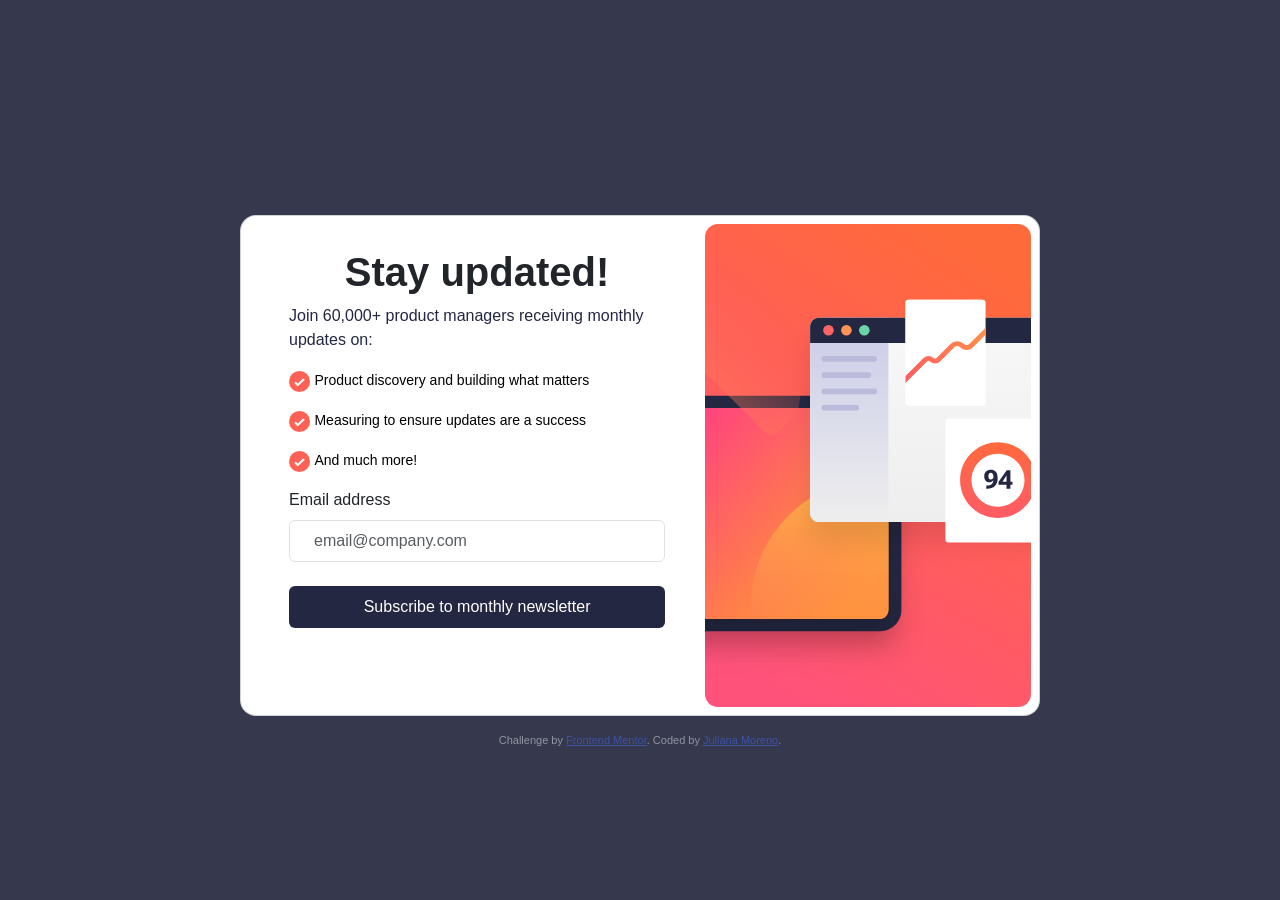
<file: index.html>
<!DOCTYPE html>
<html lang="en">

<head>
  <meta charset="UTF-8">
  <meta name="viewport" content="width=device-width, initial-scale=1.0">

  <link rel="icon" type="image/png" sizes="32x32" href="./assets/images/favicon-32x32.png">
  
  <link href="https://cdn.jsdelivr.net/npm/bootstrap@5.3.0/dist/css/bootstrap.min.css" rel="stylesheet"
    integrity="sha384-9ndCyUaIbzAi2FUVXJi0CjmCapSmO7SnpJef0486qhLnuZ2cdeRhO02iuK6FUUVM" crossorigin="anonymous">

  <link rel="stylesheet" href="./assets/css/style.css">

  <title>Frontend Mentor | Newsletter sign-up form with success message</title>
</head>

<body class="d-flex flex-column justify-content-md-center align-items-center pt-0 pt-md-3">

  <div class="card mb-3 pt-0 p-md-2 rounded-4 mt-0 mt-md-5" style="max-width: 800px;" id="sign-up-card">
    <div class="row g-0">
      <div class="col-md-5 d-none d-md-block order-md-last">
        <img src="./assets/images/illustration-sign-up-desktop.svg" class="img-fluid rounded"
          alt="illustration-sign-up-desktop">
      </div>
      <div class="col-md-7 col-12 order-md-first">
        <div class="card-body p-4">
          <h1 class="card-title px-3 text-center"><strong>Stay updated!</strong></h1>
          <p class="card-text px-3">Join 60,000+ product managers receiving monthly updates on:</p>
          <p class="card-text px-3">
            <img src="./assets/images/icon-list.svg" alt="icon-list">
            <small class="text-body-emphasis">
              Product discovery and building what matters
            </small>
          </p>
          <p class="card-text px-3">
            <img src="./assets/images/icon-list.svg" alt="icon-list">
            <small class="text-body-emphasis">
              Measuring to ensure updates are a success
            </small>
          </p>
          <p class="card-text px-3">
            <img src="./assets/images/icon-list.svg" alt="icon-list">
            <small class="text-body-emphasis">
              And much more!
            </small>
          </p>
          <form class="mb-3 px-3 needs-validation" novalidate>
            <label for="sign-up-form" class="form-label">Email address</label>
            <input type="email" class="form-control py-2 ps-4" id="sign-up-form" placeholder="email@company.com"
              required>

            <div class="valid-feedback">
              Looks good!
            </div>
            <div class="invalid-feedback">
              Please provide a valid email.
            </div>
            <button type="submit" class="btn text-center w-100 mt-4 py-2 rounded" id="sign-up-btn">Subscribe to monthly
              newsletter</button>
          </form>
        </div>
      </div>
      <div class="col-md-12 col-12 mt-0 d-md-none order-first">
        <img src="./assets/images/illustration-sign-up-mobile.svg" class="img-fluid rounded w-100"
          alt="illustration-sign-up-mobile">
      </div>
    </div>
  </div>

  <div class="card success-card m-5 p-4 rounded-5 d-none" style="width: 25rem;" id="success-card">
    <div class="card-body">
      <img src="./assets/images/icon-success.svg" alt="icon-success" width="40" height="40">
      <h5 class="card-title fs-1 py-2 my-2"><strong>Thanks for subscribing!</strong></h5>
      <p class="card-text success-card-text"> A confirmation email has been sent to <strong
          id="entered-email">ash@loremcompany.com</strong>. Please open it and click the button inside to confirm your
        subscription.</p>
      <button type="submit" class="btn text-center w-100 mt-4 py-2 rounded" id="success-btn">Dismiss message</button>
    </div>
  </div>

  <script src="https://cdn.jsdelivr.net/npm/bootstrap@5.3.0/dist/js/bootstrap.bundle.min.js"
    integrity="sha384-geWF76RCwLtnZ8qwWowPQNguL3RmwHVBC9FhGdlKrxdiJJigb/j/68SIy3Te4Bkz"
    crossorigin="anonymous"></script>
  <script src="./assets/js/main.js"></script>
  <div class="attribution">
    Challenge by <a href="https://www.frontendmentor.io?ref=challenge" target="_blank">Frontend Mentor</a>.
    Coded by <a href="#">Juliana Moreno</a>.
  </div>
</body>

</html>
</file>
<file: assets/css/style.css>
@font-face {
    font-family: 'roboto';
    font-style: normal;
    font-weight: 400;
    src: local(''),
        url('../fonts/Roboto-Regular.ttf') format('ttf'),
        url('../fonts/Roboto-Bold.ttf') format('ttf');
}

* {
    box-sizing: border-box;
    margin: 0;
    padding: 0;
}

body {
    background-color: hsl(235, 18%, 26%);
    color: hsl(231, 7%, 60%);
    font-family: 'roboto', sans-serif;
    min-height: 100vh;
}

.container {
    background-color: hsl(0, 0%, 100%);
}

.attribution {
    font-size: 11px;
    text-align: center;
}

.attribution a {
    color: hsl(228, 45%, 44%);
}

.btn {
    background-color: hsl(234, 29%, 20%);
    color: hsl(0, 0%, 100%);
}

.btn:hover {
    color: hsl(0, 0%, 100%);
    background-color: hsl(4, 100%, 67%);
    box-shadow: -1px 13px 17px -4px hsla(4, 100%, 67%, 0.792);
}

.card-text {
    color: hsl(234, 29%, 20%);
}

.form-label {
    font-weight: 500;
}

.form-control:focus {
    box-shadow: none;
    border-color: hsl(234, 29%, 20%);
    color: hsl(234, 29%, 20%);
}


.success-card-text {
    font-size: 16px;
}

@media (max-width: 768px) {
    .card {
        border: 0;
    }

    .img-fluid {
        border-radius: 0 !important;
    }

    body {
        background-color: hsl(0, 0%, 100%);
    }
}
</file>
